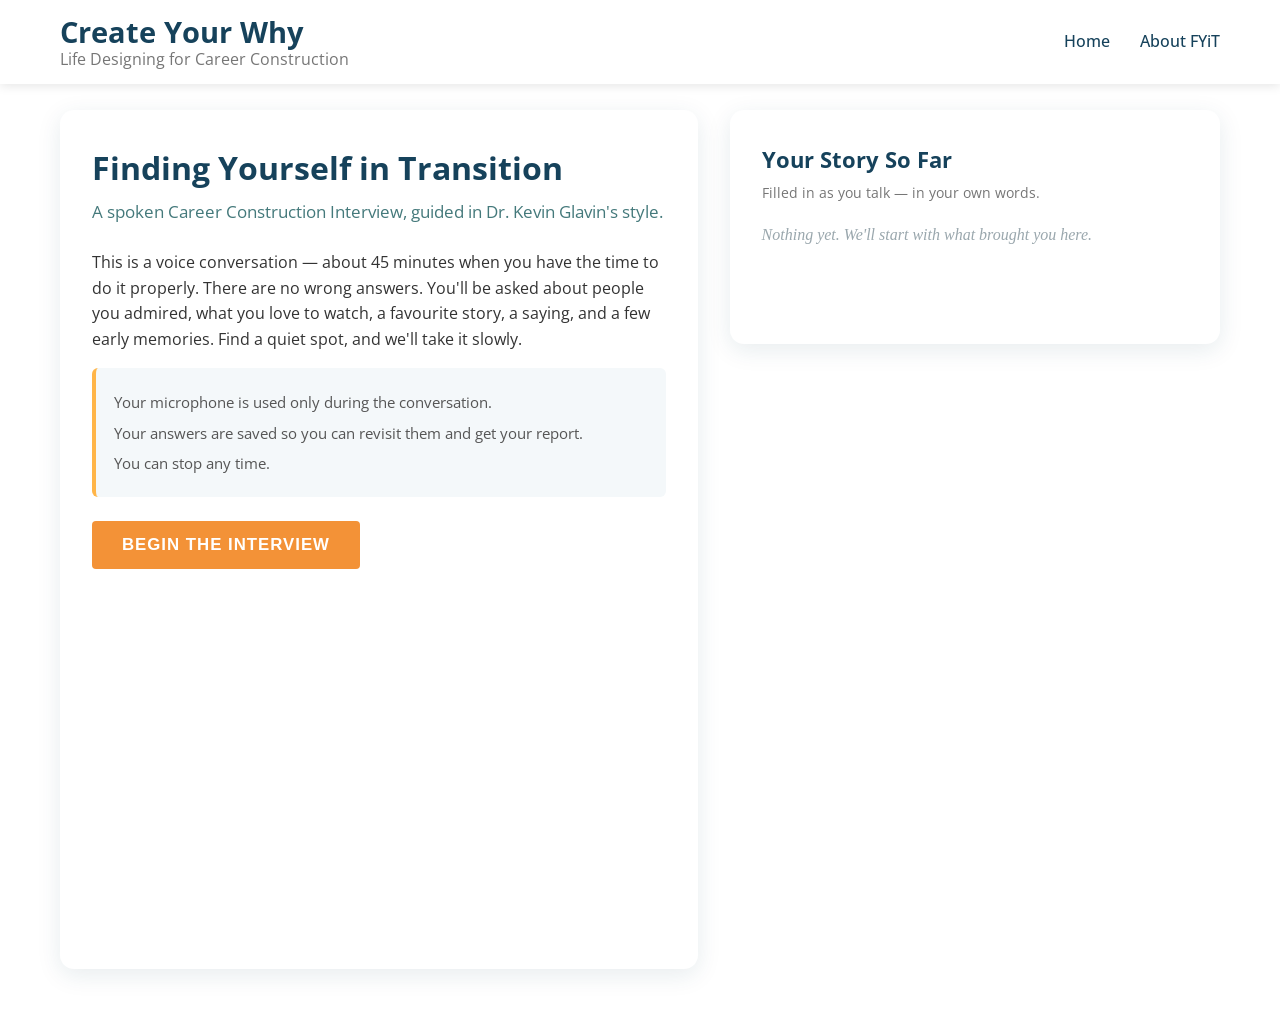
<file: cci.html>
<!DOCTYPE html>
<html lang="en">
<head>
    <meta charset="UTF-8">
    <meta name="viewport" content="width=device-width, initial-scale=1.0">
    <title>FYiT — The Career Construction Interview | Create Your Why</title>
    <link href="https://fonts.googleapis.com/css2?family=Open+Sans:wght@400;500;600;700&family=Georgia&display=swap" rel="stylesheet">
    <link rel="stylesheet" href="css/styles.css">
    <link rel="stylesheet" href="css/cci.css">
</head>
<body>
    <header id="header">
        <div class="container">
            <div class="header-inner">
                <div class="logo">
                    <a href="index.html" class="logo-text">
                        Create Your Why
                        <span class="logo-tagline">Life Designing for Career Construction</span>
                    </a>
                </div>
                <ul class="nav-menu">
                    <li class="nav-item"><a href="index.html" class="nav-link">Home</a></li>
                    <li class="nav-item"><a href="index.html#fyit" class="nav-link">About FYiT</a></li>
                </ul>
            </div>
        </div>
    </header>

    <main class="cci-main">
        <div class="cci-grid">
            <!-- Conversation panel -->
            <section class="cci-conversation">
                <h1 class="cci-title">Finding Yourself in Transition</h1>
                <p class="cci-subtitle">A spoken Career Construction Interview, guided in Dr. Kevin Glavin's style.</p>

                <div id="cciIntro" class="cci-intro">
                    <p>This is a voice conversation — about 45 minutes when you have the time
                    to do it properly. There are no wrong answers. You'll be asked about
                    people you admired, what you love to watch, a favourite story, a saying,
                    and a few early memories. Find a quiet spot, and we'll take it slowly.</p>
                    <ul class="cci-consent">
                        <li>Your microphone is used only during the conversation.</li>
                        <li>Your answers are saved so you can revisit them and get your report.</li>
                        <li>You can stop any time.</li>
                    </ul>
                    <button id="cciStart" class="btn cci-start-btn">Begin the Interview</button>
                    <p id="cciStatus" class="cci-status"></p>
                </div>

                <div id="cciWidgetWrap" class="cci-widget-wrap" hidden>
                    <!-- ElevenLabs widget injected here by js/cci.js -->
                </div>
            </section>

            <!-- Live notebook -->
            <aside class="cci-notebook">
                <h2 class="cci-notebook-title">Your Story So Far</h2>
                <p class="cci-notebook-hint">Filled in as you talk — in your own words.</p>
                <div id="cciNotebook" class="cci-notebook-body">
                    <p class="cci-empty">Nothing yet. We'll start with what brought you here.</p>
                </div>
                <button id="cciDownload" class="btn-outline cci-download" hidden>Download my answers</button>
            </aside>
        </div>
    </main>

    <script type="module" src="js/cci.js"></script>
</body>
</html>
</file>
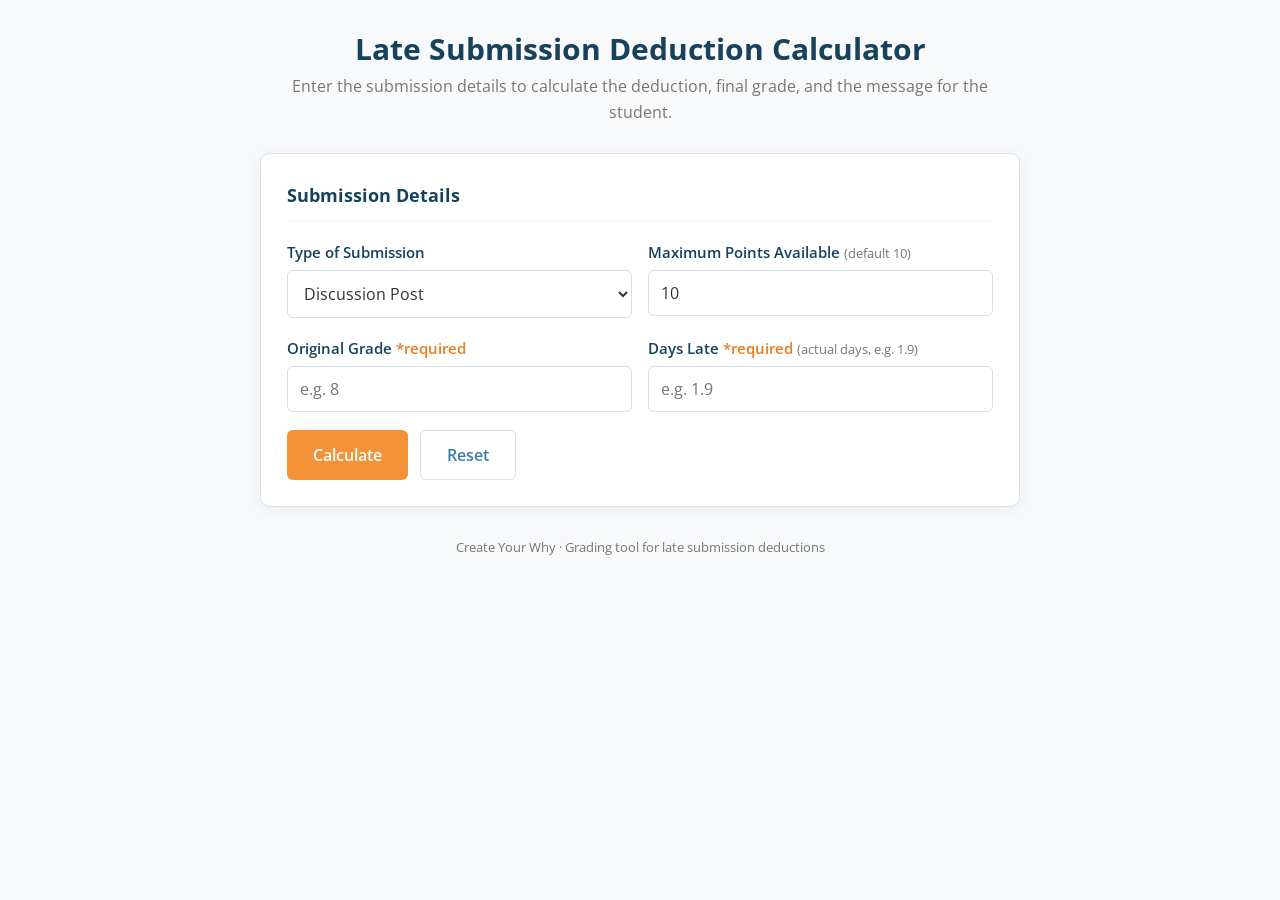
<file: grade-deduction-calculator.html>
<!DOCTYPE html>
<html lang="en">
<head>
    <meta charset="UTF-8">
    <meta name="viewport" content="width=device-width, initial-scale=1.0">
    <title>Late Submission Deduction Calculator</title>
    <link href="https://fonts.googleapis.com/css2?family=Open+Sans:wght@400;500;600;700&display=swap" rel="stylesheet">
    <style>
        :root {
            --navy: #16425b;
            --blue: #3a7ca5;
            --orange: #f39237;
            --orange-dark: #e87d21;
            --bg: #f7f9fb;
            --border: #d8e0e6;
            --text: #333333;
            --muted: #767676;
        }

        * { box-sizing: border-box; margin: 0; padding: 0; }

        body {
            font-family: 'Open Sans', sans-serif;
            line-height: 1.6;
            color: var(--text);
            background-color: var(--bg);
            padding: 30px 16px 60px;
        }

        .wrapper { max-width: 760px; margin: 0 auto; }

        header.page-head { text-align: center; margin-bottom: 28px; }
        header.page-head h1 { color: var(--navy); font-size: 1.9rem; line-height: 1.25; }
        header.page-head p { color: var(--muted); margin-top: 6px; }

        .card {
            background: #fff;
            border: 1px solid var(--border);
            border-radius: 10px;
            padding: 26px;
            box-shadow: 0 2px 12px rgba(22, 66, 91, 0.06);
            margin-bottom: 24px;
        }

        .card h2 {
            color: var(--navy);
            font-size: 1.15rem;
            margin-bottom: 18px;
            padding-bottom: 10px;
            border-bottom: 2px solid var(--bg);
        }

        .field { margin-bottom: 18px; }
        .field label {
            display: block;
            font-weight: 600;
            color: var(--navy);
            margin-bottom: 6px;
            font-size: 0.95rem;
        }
        .field .hint { font-weight: 400; color: var(--muted); font-size: 0.82rem; }
        .field .req { color: var(--orange-dark); }

        input[type="number"], select {
            width: 100%;
            padding: 11px 12px;
            font-size: 1rem;
            font-family: inherit;
            color: var(--text);
            border: 1px solid var(--border);
            border-radius: 6px;
            background: #fff;
        }
        input[type="number"]:focus, select:focus {
            outline: none;
            border-color: var(--blue);
            box-shadow: 0 0 0 3px rgba(58, 124, 165, 0.15);
        }

        .row { display: flex; gap: 16px; flex-wrap: wrap; }
        .row .field { flex: 1; min-width: 200px; }

        .btn {
            background: var(--orange);
            color: #fff;
            border: none;
            border-radius: 6px;
            padding: 13px 26px;
            font-size: 1rem;
            font-weight: 600;
            font-family: inherit;
            cursor: pointer;
            transition: background 0.2s;
        }
        .btn:hover { background: var(--orange-dark); }
        .btn-secondary {
            background: var(--blue);
        }
        .btn-secondary:hover { background: var(--navy); }
        .btn-ghost {
            background: transparent;
            color: var(--blue);
            border: 1px solid var(--border);
        }
        .btn-ghost:hover { background: var(--bg); color: var(--navy); }

        .actions { display: flex; gap: 12px; flex-wrap: wrap; }

        .error-msg {
            background: #fdecea;
            border: 1px solid #f5c2c0;
            color: #a3261d;
            padding: 12px 14px;
            border-radius: 6px;
            margin-bottom: 18px;
            font-size: 0.92rem;
            display: none;
        }
        .error-msg.show { display: block; }

        /* Results */
        #results { display: none; }
        #results.show { display: block; }

        .summary-grid {
            display: grid;
            grid-template-columns: repeat(auto-fit, minmax(150px, 1fr));
            gap: 14px;
            margin-bottom: 22px;
        }
        .stat {
            background: var(--bg);
            border-radius: 8px;
            padding: 14px;
            text-align: center;
        }
        .stat .label { font-size: 0.78rem; color: var(--muted); text-transform: uppercase; letter-spacing: 0.4px; }
        .stat .value { font-size: 1.5rem; font-weight: 700; color: var(--navy); margin-top: 4px; }
        .stat.highlight { background: var(--navy); }
        .stat.highlight .label { color: rgba(255,255,255,0.75); }
        .stat.highlight .value { color: #fff; }

        .message-box {
            background: var(--bg);
            border: 1px solid var(--border);
            border-radius: 8px;
            padding: 20px;
            white-space: pre-wrap;
            font-size: 0.93rem;
            color: var(--text);
            margin-bottom: 16px;
            max-height: 420px;
            overflow-y: auto;
        }
        .message-box .lead { font-weight: 600; color: var(--navy); }

        .copy-note {
            font-size: 0.85rem;
            color: var(--muted);
            margin-bottom: 14px;
        }
        .copied-flash {
            color: #1f7a3d;
            font-weight: 600;
            margin-left: 10px;
            opacity: 0;
            transition: opacity 0.2s;
        }
        .copied-flash.show { opacity: 1; }

        .placeholder-text { color: var(--muted); text-align: center; padding: 20px 0; }
        footer.page-foot { text-align: center; color: var(--muted); font-size: 0.82rem; margin-top: 30px; }
    </style>
</head>
<body>
    <div class="wrapper">
        <header class="page-head">
            <h1>Late Submission Deduction Calculator</h1>
            <p>Enter the submission details to calculate the deduction, final grade, and the message for the student.</p>
        </header>

        <div class="card">
            <h2>Submission Details</h2>
            <div id="errorMsg" class="error-msg"></div>

            <div class="row">
                <div class="field">
                    <label for="submissionType">Type of Submission</label>
                    <select id="submissionType">
                        <option value="discussion" selected>Discussion Post</option>
                        <option value="assignment">Assignment</option>
                    </select>
                </div>
                <div class="field">
                    <label for="maxPoints">Maximum Points Available <span class="hint">(default 10)</span></label>
                    <input type="number" id="maxPoints" value="10" min="0" step="0.5">
                </div>
            </div>

            <div class="row">
                <div class="field">
                    <label for="originalGrade">Original Grade <span class="req">*required</span></label>
                    <input type="number" id="originalGrade" min="0" step="0.5" placeholder="e.g. 8">
                </div>
                <div class="field">
                    <label for="daysLate">Days Late <span class="req">*required</span> <span class="hint">(actual days, e.g. 1.9)</span></label>
                    <input type="number" id="daysLate" min="0" step="0.1" placeholder="e.g. 1.9">
                </div>
            </div>

            <div class="actions">
                <button class="btn" id="calcBtn">Calculate</button>
                <button class="btn-ghost btn" id="resetBtn">Reset</button>
            </div>
        </div>

        <div class="card" id="results">
            <h2>Results</h2>
            <div class="summary-grid" id="summaryGrid"></div>

            <h2 style="font-size:1rem;">Message for the Student</h2>
            <p class="copy-note">Paste this into the grading summary, under &ldquo;Best wishes, Dr.&nbsp;Glavin&rdquo;.</p>
            <div class="message-box" id="messageBox"></div>
            <div class="actions">
                <button class="btn btn-secondary" id="copyBtn">Copy Message</button>
                <span class="copied-flash" id="copiedFlash">Copied!</span>
            </div>
        </div>

        <footer class="page-foot">
            Create Your Why &middot; Grading tool for late submission deductions
        </footer>
    </div>

    <script>
        // ---- Configuration drawn from the Instructions for Point Deductions ----
        var RATES = {
            discussion: { label: 'Discussion Post', perDay: 0.10 },
            assignment: { label: 'Assignment',      perDay: 0.25 }
        };

        var LATE_POLICY_TEXT =
"Late Submission Policies\n" +
"Learners have competing priorities. You may work for income, have a family, be a caregiver, or other unique responsibilities as important to you as this course. In addition, global, local, cultural, and climate events may be impacting your ability to concentrate on your academics. Your Instructor experiences similar pressures. Please familiarize yourself with these assignment submission policies (sometimes called “late policies”) to make the best decision about how to prioritize your time.\n\n" +
"Discussion Postings\n" +
"10% deduction off the total Discussion points possible (rounded to the nearest half point) for each day late on any submission of a main post or a response post\n" +
"No credit for any posts made after the week in which they are due\n\n" +
"Assignments and Skills Simulations\n" +
"25% deduction per day\n" +
"No credit for any Assignment submitted after Day 3 of the following week\n\n" +
"Quizzes and Exams\n" +
"Quizzes and Exams not accepted after the due date\n\n" +
"Extension Requests\n" +
"Should you encounter an unanticipated and uncontrollable life event (e.g., health crisis for you or an immediate family member for whom you are a caregiver, extended and extraordinarily severe weather events that disrupt communications or access to power and/or the internet, or being called to military duty) that may prevent you from meeting an assignment deadline, contact the Instructor immediately to request an extension. Requests for repeated or longer extensions will be granted at the Instructor’s discretion. Chronic late submission of work will adversely affect your grade. Poor time management, other work commitments, vacations, not reading or following the Course Syllabus, or failure to obtain the appropriate materials are not events that warrant special consideration.";

        // Round days late per the rules:
        //  - less than 1 day  -> 0 (no deduction)
        //  - otherwise rounded UP to the next whole day (1.5 -> 2, 1.9 -> 2, 2.5 -> 3)
        function effectiveDaysLate(actual) {
            if (actual < 1) return 0;
            return Math.ceil(actual);
        }

        // Format numbers without trailing zeros (8.0 -> "8", 6.5 -> "6.5")
        function fmt(n) {
            return (Math.round(n * 100) / 100).toString();
        }

        function showError(msg) {
            var el = document.getElementById('errorMsg');
            el.textContent = msg;
            el.classList.add('show');
        }
        function clearError() {
            document.getElementById('errorMsg').classList.remove('show');
        }

        function calculate() {
            clearError();

            var type = document.getElementById('submissionType').value;
            var maxPointsRaw = document.getElementById('maxPoints').value;
            var originalRaw = document.getElementById('originalGrade').value;
            var daysLateRaw = document.getElementById('daysLate').value;

            // Validation
            if (originalRaw === '' || isNaN(parseFloat(originalRaw))) {
                showError('Please enter the Original Grade.');
                return;
            }
            if (daysLateRaw === '' || isNaN(parseFloat(daysLateRaw))) {
                showError('Please enter the Days Late.');
                return;
            }

            var maxPoints = (maxPointsRaw === '' || isNaN(parseFloat(maxPointsRaw))) ? 10 : parseFloat(maxPointsRaw);
            var originalGrade = parseFloat(originalRaw);
            var actualDaysLate = parseFloat(daysLateRaw);

            if (originalGrade < 0) { showError('Original Grade cannot be negative.'); return; }
            if (actualDaysLate < 0) { showError('Days Late cannot be negative.'); return; }
            if (maxPoints <= 0) { showError('Maximum Points Available must be greater than zero.'); return; }

            var rate = RATES[type];
            var days = effectiveDaysLate(actualDaysLate);
            var totalPct = days * rate.perDay;                 // e.g. 0.20
            var deduction = totalPct * maxPoints;              // e.g. 2
            var finalGrade = originalGrade - deduction;
            if (finalGrade < 0) finalGrade = 0;                // grade cannot go below 0

            renderResults({
                typeLabel: rate.label,
                perDayPct: rate.perDay * 100,
                maxPoints: maxPoints,
                originalGrade: originalGrade,
                actualDaysLate: actualDaysLate,
                days: days,
                totalPct: totalPct * 100,
                deduction: deduction,
                finalGrade: finalGrade
            });
        }

        function renderResults(r) {
            // Summary stat cards
            var grid = document.getElementById('summaryGrid');
            grid.innerHTML =
                stat('Original Grade', fmt(r.originalGrade) + ' / ' + fmt(r.maxPoints)) +
                stat('Days Late (counted)', fmt(r.days) + (r.days === 1 ? ' day' : ' days')) +
                stat('Deduction', '-' + fmt(r.deduction)) +
                stat('Final Grade', fmt(r.finalGrade) + ' / ' + fmt(r.maxPoints), true);

            // Student-facing message
            var msg;
            if (r.deduction > 0) {
                msg =
"You lost some points because your submission was submitted late.\n" +
"Original Grade = " + fmt(r.originalGrade) + "/" + fmt(r.maxPoints) + "\n" +
"Days Late = " + fmt(r.days) + "\n" +
"Deduction = " + fmt(r.perDayPct) + "% per day late = " + fmt(r.totalPct) + "% = " + fmt(r.deduction) + "\n" +
"Final Grade = " + fmt(r.originalGrade) + "-" + fmt(r.deduction) + " = " + fmt(r.finalGrade) + "\n\n" +
LATE_POLICY_TEXT;
            } else {
                msg =
"No late deduction was applied to this " + r.typeLabel + ".\n" +
(r.actualDaysLate > 0
    ? "The submission was less than 1 day late, which does not receive a deduction.\n"
    : "The submission was on time.\n") +
"Final Grade = " + fmt(r.finalGrade) + "/" + fmt(r.maxPoints);
            }

            var box = document.getElementById('messageBox');
            box.textContent = msg;
            window._currentMessage = msg;

            // Show/hide copy controls based on whether there is a message worth copying
            document.getElementById('results').classList.add('show');
            document.getElementById('results').scrollIntoView({ behavior: 'smooth', block: 'start' });
        }

        function stat(label, value, highlight) {
            return '<div class="stat' + (highlight ? ' highlight' : '') + '">' +
                   '<div class="label">' + label + '</div>' +
                   '<div class="value">' + value + '</div></div>';
        }

        function copyMessage() {
            var text = window._currentMessage || '';
            if (!text) return;
            var flash = document.getElementById('copiedFlash');
            function flashOk() {
                flash.classList.add('show');
                setTimeout(function(){ flash.classList.remove('show'); }, 1800);
            }
            if (navigator.clipboard && navigator.clipboard.writeText) {
                navigator.clipboard.writeText(text).then(flashOk, fallbackCopy);
            } else {
                fallbackCopy();
            }
            function fallbackCopy() {
                var ta = document.createElement('textarea');
                ta.value = text;
                document.body.appendChild(ta);
                ta.select();
                try { document.execCommand('copy'); flashOk(); } catch (e) {}
                document.body.removeChild(ta);
            }
        }

        function resetForm() {
            document.getElementById('submissionType').value = 'discussion';
            document.getElementById('maxPoints').value = '10';
            document.getElementById('originalGrade').value = '';
            document.getElementById('daysLate').value = '';
            clearError();
            document.getElementById('results').classList.remove('show');
            window._currentMessage = '';
        }

        document.getElementById('calcBtn').addEventListener('click', calculate);
        document.getElementById('resetBtn').addEventListener('click', resetForm);
        document.getElementById('copyBtn').addEventListener('click', copyMessage);

        // Allow Enter key in inputs to trigger calculation
        ['originalGrade', 'daysLate', 'maxPoints'].forEach(function(id) {
            document.getElementById(id).addEventListener('keydown', function(e) {
                if (e.key === 'Enter') calculate();
            });
        });
    </script>
</body>
</html>
</file>
<file: css/styles.css>
/* Base Styles */
* {
    box-sizing: border-box;
    margin: 0;
    padding: 0;
}

body {
    font-family: 'Open Sans', sans-serif;
    line-height: 1.6;
    color: #333333;
    margin: 0;
    padding: 0;
    overflow-x: hidden;
}

a {
    text-decoration: none;
    color: inherit;
}

.container {
    width: 100%;
    max-width: 1200px;
    margin: 0 auto;
    padding: 0 20px;
}

/* Header */
#header {
    background-color: white;
    box-shadow: 0 2px 10px rgba(0, 0, 0, 0.1);
    position: fixed;
    top: 0;
    left: 0;
    right: 0;
    z-index: 1000;
}

.header-inner {
    display: flex;
    justify-content: space-between;
    align-items: center;
    padding: 15px 0;
}

.logo {
    display: flex;
    align-items: center;
}

.logo-text {
    font-size: 1.8rem;
    font-weight: 700;
    color: #16425b;
    line-height: 1.2;
}

.logo-tagline {
    display: block;
    font-size: 1rem;
    color: #767676;
    font-weight: 400;
}

.mobile-menu-toggle {
    display: none;
    cursor: pointer;
    color: #16425b;
    font-size: 1.5rem;
}

@media (max-width: 768px) {
    .mobile-menu-toggle {
        display: block;
    }
    
    .nav-menu {
        position: absolute;
        top: 100%;
        left: 0;
        right: 0;
        background-color: white;
        flex-direction: column;
        padding: 20px;
        box-shadow: 0 5px 10px rgba(0, 0, 0, 0.1);
        transform: translateY(-20px);
        opacity: 0;
        visibility: hidden;
        transition: all 0.3s ease;
    }
    
    .nav-menu.active {
        transform: translateY(0);
        opacity: 1;
        visibility: visible;
    }
    
    .nav-item {
        margin: 10px 0;
    }
}

.nav-menu {
    display: flex;
    list-style: none;
    margin: 0;
    padding: 0;
}

.nav-item {
    margin-left: 30px;
}

.nav-link {
    color: #16425b;
    font-weight: 500;
    text-decoration: none;
    transition: all 0.3s ease;
}

.nav-link.active {
    color: #f39237;
}

.nav-link:hover {
    color: #f39237;
}

/* Main Content Sections */
.main-content {
    padding-top: 80px;
}

.main-content.no-margin {
    padding-top: 80px;
    margin-top: 0;
    margin-bottom: 0;
}

.section-content {
    display: none;
    padding: 0;
    background-color: white;
}

#home {
    padding: 0;
}

#about, #services, #fyit, #founder, #contact {
    padding: 60px 0;
}

.section-content.active {
    display: block;
}

.section-title {
    text-align: center;
    margin-bottom: 50px;
    font-size: 2.5rem;
    font-weight: 600;
    color: #16425b;
    position: relative;
    padding-bottom: 15px;
}

.section-title:after {
    content: '';
    position: absolute;
    bottom: 0;
    left: 50%;
    transform: translateX(-50%);
    width: 50px;
    height: 2px;
    background-color: #f39237;
}

/* Hero Section */
.hero {
    height: calc(100vh - 80px);
    min-height: 500px;
    display: flex;
    align-items: center;
    padding: 0 20px;
    background: linear-gradient(135deg, rgba(58, 124, 165, 0.9) 0%, rgba(47, 102, 144, 0.9) 100%);
    color: white;
    position: relative;
}

.hero-content {
    max-width: 600px;
}

.hero-subtitle {
    font-size: 1.5rem;
    margin-bottom: 1rem;
    opacity: 0.9;
}

.hero-title {
    font-size: 3.5rem;
    font-weight: 700;
    margin-bottom: 1.5rem;
    line-height: 1.2;
}

.hero-text {
    font-size: 1.1rem;
    margin-bottom: 2rem;
    line-height: 1.6;
}

.hero-btns {
    display: flex;
    gap: 20px;
}

@media (max-width: 768px) {
    .hero-title {
        font-size: 2.5rem;
    }
    
    .hero-btns {
        flex-direction: column;
        gap: 10px;
    }
}

/* Button Styles */
.btn {
    display: inline-block;
    padding: 12px 24px;
    background-color: #f39237;
    color: white;
    border: none;
    border-radius: 4px;
    cursor: pointer;
    font-weight: 600;
    text-transform: uppercase;
    font-size: 14px;
    letter-spacing: 1px;
    transition: all 0.3s ease;
}

.btn:hover {
    background-color: #e87d21;
    transform: translateY(-2px);
}

.btn-outline {
    display: inline-block;
    padding: 12px 24px;
    background-color: transparent;
    color: white;
    border: 2px solid white;
    border-radius: 4px;
    cursor: pointer;
    font-weight: 600;
    text-transform: uppercase;
    font-size: 14px;
    letter-spacing: 1px;
    transition: all 0.3s ease;
}

.btn-outline:hover {
    background-color: rgba(255, 255, 255, 0.1);
    transform: translateY(-2px);
}

/* About Section */
.about-inner {
    display: flex;
    flex-wrap: wrap;
    gap: 40px;
    align-items: center;
}

.about-content {
    flex: 1;
    min-width: 300px;
}

.about-img {
    flex: 1;
    min-width: 300px;
    min-height: 300px;
    border-radius: 8px;
    overflow: hidden;
    box-shadow: 0 8px 30px rgba(0, 0, 0, 0.1);
}

.image-placeholder {
    width: 100%;
    height: 100%;
    background-color: #e0e0e0;
    display: flex;
    align-items: center;
    justify-content: center;
    color: #666;
    font-size: 1.2rem;
}

.paragraph {
    margin-bottom: 1rem;
    font-size: 1.1rem;
}

/* Services Section */
.services-section {
    background-color: #f7f9fb;
}

.services-grid {
    display: grid;
    grid-template-columns: repeat(auto-fit, minmax(300px, 1fr));
    gap: 30px;
}

.service-card {
    background-color: white;
    border-radius: 8px;
    padding: 40px 30px;
    box-shadow: 0 5px 15px rgba(0, 0, 0, 0.05);
    text-align: center;
    transition: all 0.3s ease;
}

.service-card:hover {
    transform: translateY(-5px);
    box-shadow: 0 10px 25px rgba(0, 0, 0, 0.08);
}

.service-icon {
    font-size: 2.5rem;
    color: #f39237;
    margin-bottom: 20px;
    display: inline-block;
    width: 80px;
    height: 80px;
    line-height: 80px;
    border-radius: 50%;
    background-color: #f7f9fb;
    text-align: center;
}

.service-title {
    font-size: 1.5rem;
    margin-bottom: 15px;
    color: #16425b;
}

/* FYiT Section */
#fyit {
    background: linear-gradient(135deg, #3a7ca5 0%, #2f6690 100%);
    color: white;
    padding: 100px 0;
    text-align: center;
}

.fyit-title {
    color: white;
    font-size: 2.5rem;
    margin-bottom: 20px;
}

.fyit-description {
    max-width: 800px;
    margin: 0 auto 40px;
    font-size: 1.1rem;
}

.fyit-features {
    display: grid;
    grid-template-columns: repeat(auto-fit, minmax(250px, 1fr));
    gap: 30px;
    margin-bottom: 40px;
}

.fyit-feature {
    background: rgba(255, 255, 255, 0.1);
    border-radius: 8px;
    padding: 30px;
    transition: all 0.3s ease;
}

.fyit-feature:hover {
    transform: translateY(-5px);
    background: rgba(255, 255, 255, 0.15);
}

.fyit-feature-icon {
    font-size: 2rem;
    margin-bottom: 15px;
}

.fyit-feature-title {
    color: white;
    font-size: 1.5rem;
    margin-bottom: 10px;
}

.fyit-btn {
    background-color: white;
    color: #3a7ca5;
    padding: 15px 30px;
    border: none;
    border-radius: 4px;
    font-weight: 600;
    font-size: 16px;
    cursor: pointer;
    transition: all 0.3s ease;
}

.fyit-btn:hover {
    transform: translateY(-2px);
    box-shadow: 0 5px 15px rgba(0, 0, 0, 0.1);
}

/* Founder Section */
.founder-inner {
    display: flex;
    flex-wrap: wrap;
    gap: 40px;
    align-items: center;
}

.founder-img {
    flex: 1;
    min-width: 300px;
    max-width: 300px;
    height: 300px;
    border-radius: 50%;
    overflow: hidden;
    margin: 0 auto;
    box-shadow: 0 8px 30px rgba(0, 0, 0, 0.1);
}

.profile-image-placeholder {
    width: 100%;
    height: 100%;
    background-color: #e0e0e0;
    display: flex;
    align-items: center;
    justify-content: center;
    color: #666;
    font-size: 1.2rem;
    text-align: center;
}

.founder-content {
    flex: 2;
    min-width: 300px;
}

.founder-name {
    font-size: 2rem;
    margin-bottom: 10px;
    color: #16425b;
}

.founder-title {
    font-size: 1.2rem;
    color: #3a7ca5;
    margin-bottom: 20px;
}

.founder-text {
    font-size: 1.1rem;
    margin-bottom: 20px;
}

.founder-credentials {
    margin-top: 20px;
}

.credential-item {
    display: flex;
    align-items: flex-start;
    margin-bottom: 15px;
}

.credential-icon {
    font-size: 1.2rem;
    color: #f39237;
    margin-right: 15px;
    margin-top: 3px;
}

.credential-text {
    margin: 0;
}

/* Contact / CTA Section */
#contact {
    background: linear-gradient(135deg, #6a4c93 0%, rgba(106, 76, 147, 0.8) 100%);
    color: white;
    text-align: center;
    padding: 80px 0;
}

.cta-title {
    color: white;
    font-size: 2.5rem;
    margin-bottom: 20px;
}

.cta-text {
    font-size: 1.2rem;
    max-width: 700px;
    margin: 0 auto 30px;
    opacity: 0.9;
}

/* Footer */
#footer {
    background-color: #16425b;
    color: white;
    padding: 60px 0 30px;
    margin-top: 0;
}

.footer-inner {
    display: grid;
    grid-template-columns: repeat(auto-fit, minmax(200px, 1fr));
    gap: 40px;
    margin-bottom: 40px;
}

.footer-col {
    display: flex;
    flex-direction: column;
}

.footer-logo {
    font-size: 1.8rem;
    font-weight: 700;
    color: white;
    margin-bottom: 20px;
}

.footer-text {
    opacity: 0.8;
    margin-bottom: 20px;
}

.footer-social {
    display: flex;
    gap: 15px;
}

.footer-social-link {
    display: inline-flex;
    align-items: center;
    justify-content: center;
    width: 40px;
    height: 40px;
    background-color: rgba(255, 255, 255, 0.1);
    border-radius: 50%;
    color: white;
    text-decoration: none;
    transition: all 0.3s ease;
}

.footer-social-link:hover {
    background-color: rgba(255, 255, 255, 0.2);
    transform: translateY(-2px);
}

.footer-title {
    font-size: 1.2rem;
    color: white;
    margin-bottom: 20px;
    position: relative;
    padding-bottom: 10px;
}

.footer-title:after {
    content: '';
    position: absolute;
    bottom: 0;
    left: 0;
    width: 30px;
    height: 2px;
    background-color: #f39237;
}

.footer-links {
    list-style: none;
    padding: 0;
    margin: 0;
}

.footer-link {
    margin-bottom: 10px;
}

.footer-link a {
    color: rgba(255, 255, 255, 0.8);
    transition: all 0.3s ease;
}

.footer-link a:hover {
    color: white;
    padding-left: 5px;
}

.footer-contact-item {
    display: flex;
    margin-bottom: 15px;
}

.footer-contact-icon {
    color: #f39237;
    font-size: 1.2rem;
    margin-right: 15px;
}

.footer-contact-text {
    opacity: 0.8;
}

.footer-bottom {
    border-top: 1px solid rgba(255, 255, 255, 0.1);
    padding-top: 30px;
    text-align: center;
}

.footer-copyright {
    opacity: 0.7;
    margin: 0;
}

/* Back to Top Button */
.back-to-top {
    position: fixed;
    bottom: 30px;
    right: 100px;
    width: 50px;
    height: 50px;
    border-radius: 50%;
    background-color: #f39237;
    color: white;
    display: flex;
    align-items: center;
    justify-content: center;
    cursor: pointer;
    box-shadow: 0 4px 15px rgba(0, 0, 0, 0.15);
    z-index: 99;
    transition: all 0.3s ease;
}

.back-to-top:hover {
    background-color: #e87d21;
    transform: translateY(-3px);
}

/* Chatbot */
.chatbot-container {
    position: fixed;
    bottom: 30px;
    right: 30px;
    z-index: 1000;
}

.chatbot-icon {
    width: 60px;
    height: 60px;
    border-radius: 50%;
    background-color: white;
    box-shadow: 0 5px 20px rgba(0, 0, 0, 0.15);
    cursor: pointer;
    display: flex;
    align-items: center;
    justify-content: center;
    overflow: hidden;
    transition: all 0.3s ease;
}

.chatbot-icon:hover {
    transform: scale(1.05);
}

.chatbot-box {
    position: absolute;
    bottom: 80px;
    right: 0;
    width: 320px;
    height: 480px; /* Increased height */
    background-color: white;
    border-radius: 10px;
    box-shadow: 0 5px 30px rgba(0, 0, 0, 0.15);
    overflow: hidden;
    opacity: 0;
    visibility: hidden;
    transform: translateY(20px);
    transition: all 0.3s ease;
    display: flex;
    flex-direction: column;
    z-index: 1001;
}

.chatbot-box.active {
    opacity: 1;
    visibility: visible;
    transform: translateY(0);
}

.chatbot-header {
    display: flex;
    justify-content: space-between;
    align-items: center;
    padding: 15px 20px;
    background-color: #16425b;
    color: white;
}

.chatbot-header-title {
    margin: 0;
    font-size: 1.2rem;
}

.chatbot-actions {
    display: flex;
    gap: 10px;
}

.chatbot-refresh, .chatbot-close {
    cursor: pointer;
    font-size: 1.1rem;
    transition: all 0.2s ease;
}

.chatbot-refresh:hover, .chatbot-close:hover {
    opacity: 0.8;
}

.chatbot-messages {
    flex: 1;
    overflow-y: auto;
    padding: 20px;
    display: flex;
    flex-direction: column;
    gap: 15px;
    font-size: 0.95rem; /* Decreased font size */
    line-height: 1.4; /* Improved line height for readability */
}

.message-received {
    align-self: flex-start;
    max-width: 80%; /* Increased max width */
}

.message-sent {
    align-self: flex-end;
    max-width: 80%; /* Increased max width */
}

.message-content {
    padding: 12px 15px;
    border-radius: 18px;
    box-shadow: 0 1px 5px rgba(0, 0, 0, 0.05);
}

.message-received .message-content {
    background-color: #f7f9fb;
    color: #333;
}

.message-sent .message-content {
    background-color: #3a7ca5;
    color: white;
}

/* Quick question buttons */
.quick-questions {
    display: flex;
    flex-wrap: wrap;
    gap: 8px;
    margin: 10px 0 15px;
    justify-content: center;
}

.quick-question-btn {
    background-color: #f0f7fa;
    border: 1px solid #dce8f1;
    border-radius: 20px;
    padding: 8px 15px;
    font-size: 0.85rem;
    cursor: pointer;
    transition: all 0.2s ease;
    color: #16425b;
    font-weight: 500;
}

.quick-question-btn:hover {
    background-color: #e0edf5;
    border-color: #b4d1e5;
}

/* Follow-up questions */
.follow-up-questions {
    display: flex;
    flex-direction: column;
    gap: 8px;
    margin-top: 10px;
    padding-left: 15px;
}

.follow-up-btn {
    align-self: flex-start;
    background-color: #f0f7fa;
    border: 1px solid #dce8f1;
    border-radius: 20px;
    padding: 6px 12px;
    font-size: 0.8rem;
    cursor: pointer;
    transition: all 0.2s ease;
    color: #16425b;
}

.follow-up-btn:hover {
    background-color: #e0edf5;
    border-color: #b4d1e5;
}

/* Share options */
.chatbot-share {
    background-color: #f7f9fb;
    padding: 12px 15px;
    border-top: 1px solid #eee;
    display: none; /* Hidden by default */
}

.chatbot-share.active {
    display: block;
}

.share-title {
    font-size: 0.85rem;
    color: #666;
    margin-bottom: 8px;
}

.share-buttons {
    display: flex;
    gap: 12px;
    justify-content: space-between;
}

.share-btn {
    width: 36px;
    height: 36px;
    border-radius: 50%;
    display: flex;
    align-items: center;
    justify-content: center;
    color: white;
    text-decoration: none;
    transition: all 0.2s ease;
    font-size: 0.9rem;
}

.share-whatsapp {
    background-color: #25D366;
}

.share-linkedin {
    background-color: #0077B5;
}

.share-email {
    background-color: #D44638;
}

.share-twitter {
    background-color: #1DA1F2;
}

.share-facebook {
    background-color: #3b5998;
}

.share-copy {
    background-color: #6c757d;
}

.share-btn:hover {
    transform: translateY(-2px);
    box-shadow: 0 2px 5px rgba(0, 0, 0, 0.1);
}

/* Typing indicator */
.typing-indicator {
    align-self: flex-start;
    max-width: 70%;
}

.typing-indicator .message-content {
    background-color: #f7f9fb;
    padding: 15px 20px;
    display: flex;
    align-items: center;
    min-width: 70px;
}

.typing-indicator .dot {
    display: inline-block;
    width: 8px;
    height: 8px;
    margin-right: 4px;
    background-color: #3a7ca5;
    border-radius: 50%;
    animation: typing-dot 1.4s infinite ease-in-out both;
}

.typing-indicator .dot:nth-child(2) {
    animation-delay: 0.2s;
}

.typing-indicator .dot:nth-child(3) {
    animation-delay: 0.4s;
    margin-right: 0;
}

@keyframes typing-dot {
    0%, 80%, 100% { transform: scale(0.7); opacity: 0.5; }
    40% { transform: scale(1); opacity: 1; }
}

/* Responsive Adjustments */
@media (max-width: 991px) {
    .section-title {
        font-size: 2rem;
    }
    
    .hero-title {
        font-size: 2.8rem;
    }
    
    .fyit-title, .cta-title {
        font-size: 2.2rem;
    }
}

@media (max-width: 768px) {
    .about-inner, .founder-inner {
        flex-direction: column;
    }
    
    .founder-img {
        margin-bottom: 20px;
    }
    
    .footer-col {
        min-width: 100%;
    }
}

@media (max-width: 576px) {
    .services-grid, .fyit-features {
        grid-template-columns: 1fr;
    }
    
    .hero {
        padding: 60px 20px;
        height: auto;
    }
    
    .chatbot-box {
        width: 280px;
    }
}
</file>
<file: css/cci.css>
/* CCI / FYiT interview page — extends the site's brand (navy #16425b). */

.cci-main {
    max-width: 1200px;
    margin: 0 auto;
    padding: 110px 20px 60px;
}

.cci-grid {
    display: grid;
    grid-template-columns: 1.3fr 1fr;
    gap: 32px;
    align-items: start;
}

@media (max-width: 900px) {
    .cci-grid { grid-template-columns: 1fr; }
}

.cci-conversation,
.cci-notebook {
    background: #fff;
    border-radius: 14px;
    box-shadow: 0 6px 24px rgba(22, 66, 91, 0.10);
    padding: 32px;
}

.cci-title {
    color: #16425b;
    font-size: 2rem;
    font-weight: 700;
    margin-bottom: 6px;
}

.cci-subtitle {
    color: #44797B;
    font-size: 1.05rem;
    margin-bottom: 24px;
}

.cci-intro p { color: #333; margin-bottom: 16px; }

.cci-consent {
    list-style: none;
    margin: 0 0 24px;
    padding: 16px 18px;
    background: #f4f8fa;
    border-left: 4px solid #FFB548;
    border-radius: 6px;
}
.cci-consent li { margin: 6px 0; color: #555; font-size: 0.95rem; }

.cci-start-btn { font-size: 1.05rem; padding: 14px 30px; }

.cci-status {
    margin-top: 14px;
    font-size: 0.92rem;
    color: #767676;
    min-height: 1.2em;
}
.cci-status.error { color: #CF3339; }

.cci-widget-wrap {
    display: flex;
    justify-content: center;
    align-items: center;
    min-height: 320px;
}

/* Notebook */
.cci-notebook-title {
    color: #16425b;
    font-size: 1.4rem;
    margin-bottom: 4px;
}
.cci-notebook-hint {
    color: #767676;
    font-size: 0.88rem;
    margin-bottom: 18px;
}
.cci-notebook-body {
    font-family: Georgia, 'Times New Roman', serif;
    color: #2b2b2b;
}
.cci-empty { color: #9aa7ad; font-style: italic; }

.cci-section { margin-bottom: 22px; }
.cci-section h3 {
    font-family: 'Open Sans', sans-serif;
    font-size: 0.78rem;
    letter-spacing: 0.08em;
    text-transform: uppercase;
    color: #44797B;
    margin-bottom: 6px;
    border-bottom: 1px solid #e6edf0;
    padding-bottom: 4px;
}
.cci-section p { margin: 4px 0; line-height: 1.55; }
.cci-section .cci-label { color: #16425b; font-weight: 600; font-family: 'Open Sans', sans-serif; font-size: 0.85rem; }
.cci-fresh { animation: cciFlash 1.4s ease-out; }
@keyframes cciFlash {
    from { background: #FFF3D6; }
    to   { background: transparent; }
}

.cci-download { margin-top: 20px; }
</file>
